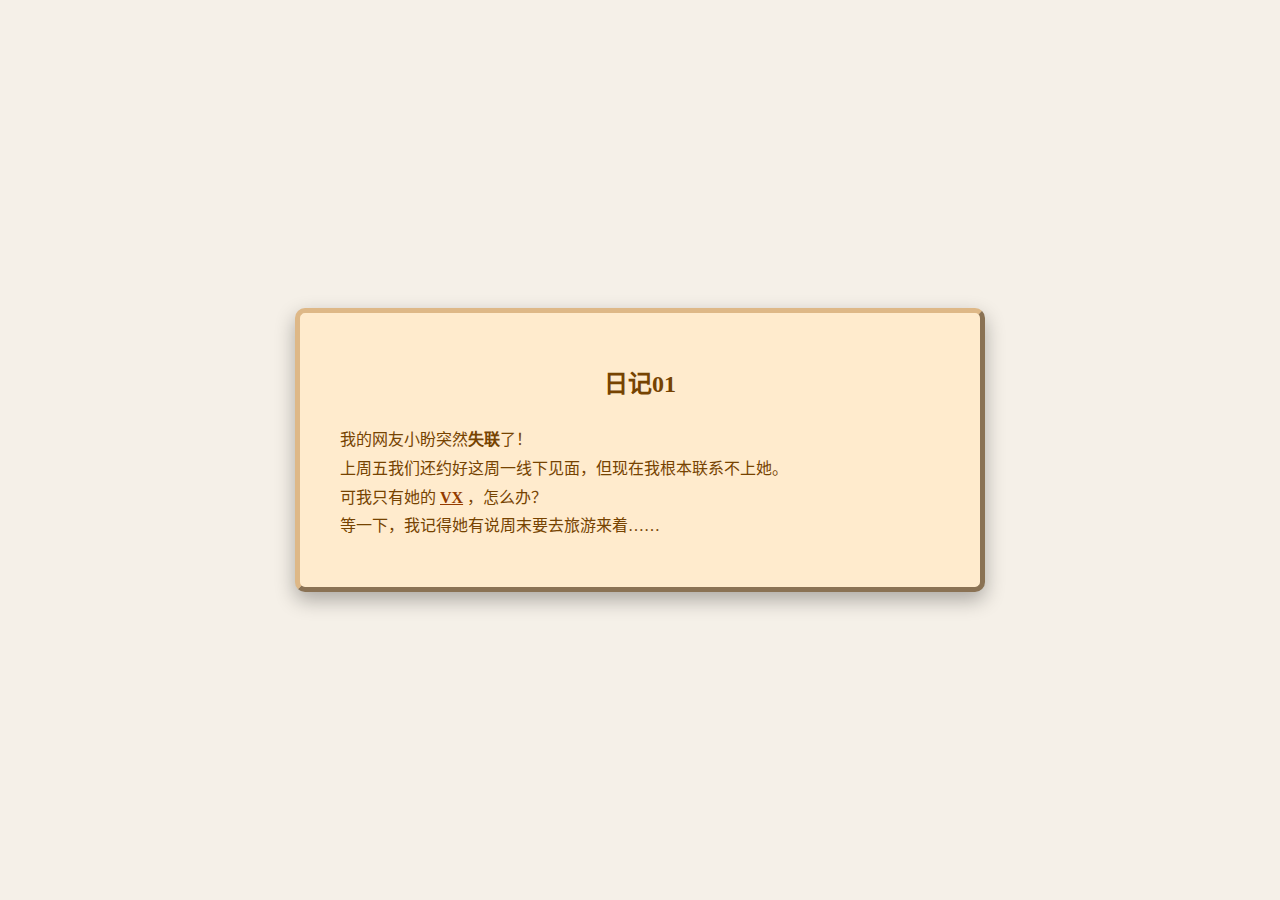
<file: dream_01.html>
<!DOCTYPE html>
<html lang="zh-CN">
<head>
  <meta charset="UTF-8">
  <meta name="viewport" content="width=device-width, initial-scale=1.0">
  <title>Dream</title>
  <style>
    body {
      margin: 0;
      height: 100vh;
      display: flex;
      justify-content: center;
      align-items: center;
      background-color: #f5f0e8;
      font-family: "SimSun", serif;
    }

    .letter {
      background-color: blanchedalmond;
      color: rgb(118, 67, 1);
      border: 5px outset #deb887;
      border-radius: 10px;
      box-shadow: 0 8px 20px rgba(0, 0, 0, 0.3);
      padding: 30px 40px;
      width: 60%;
      max-width: 600px;
      line-height: 1.8;
    }

    h2 {
      text-align: center;
      margin-bottom: 20px;
    }

    a.vx-link {
      color: rgb(148, 59, 0);
      text-decoration: underline;
      font-weight: bold;
      transition: color 0.3s;
    }

    a.vx-link:hover {
      color: rgb(216, 91, 0);
    }
  </style>
</head>
<body>
  <div class="letter">
    <!--引入，欸你在看我的代码吗？-->
    <h2>日记01</h2>
    <p>
      我的网友小盼突然<b>失联</b>了！<br>
      上周五我们还约好这周一线下见面，但现在我根本联系不上她。<br>
      可我只有她的
      <a href="VX_01.html" class="vx-link">VX</a>
      ，怎么办？<br>
      等一下，我记得她有说周末要去旅游来着……<br>
    </p>
  </div>
</body>
</html>
</file>
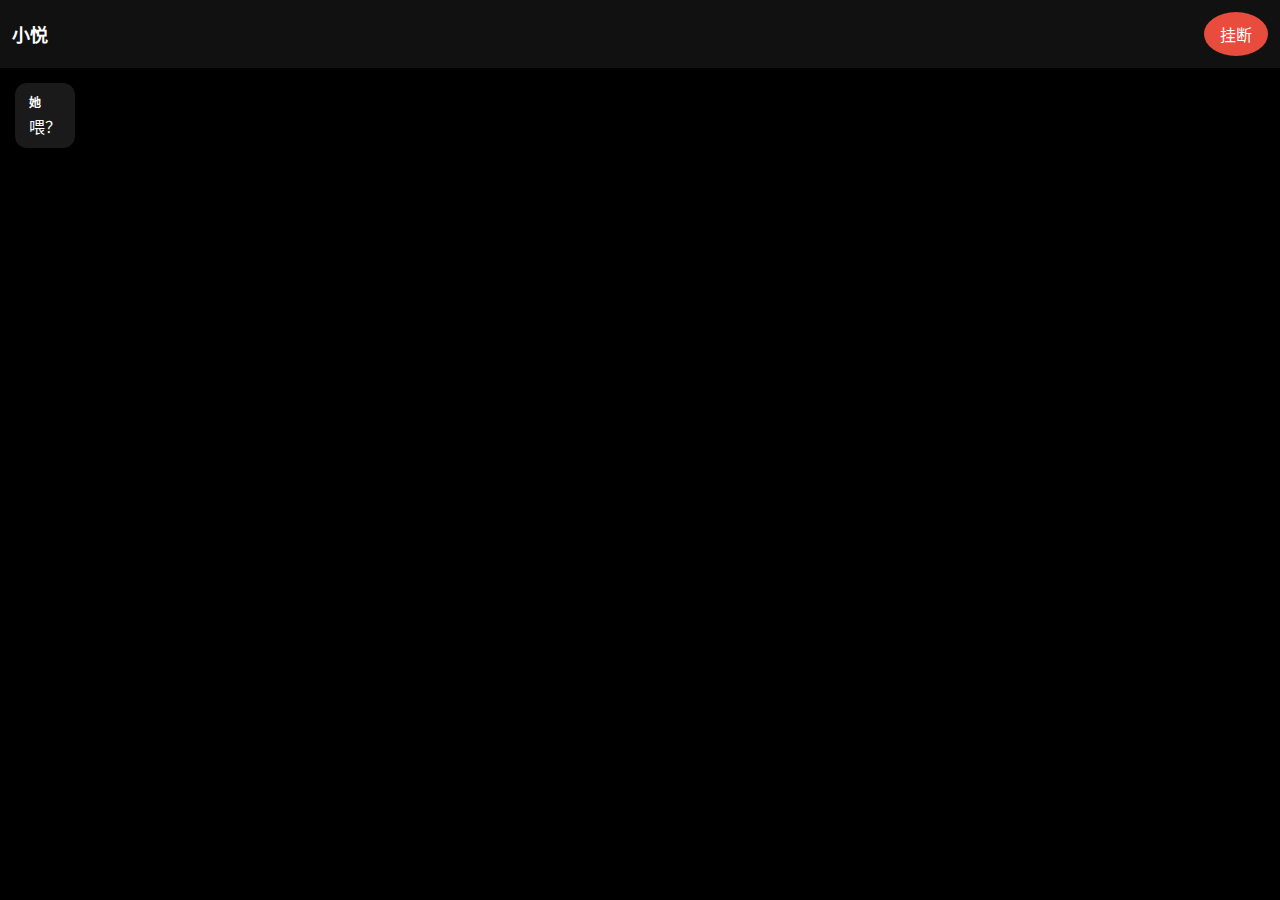
<file: END.html>
<!DOCTYPE html>
<html lang="zh-CN">
<head>
<meta charset="UTF-8">
<meta name="viewport" content="width=device-width, initial-scale=1.0">
<title>最后</title>
<style>
  body {
    margin: 0;
    font-family: "Microsoft YaHei", sans-serif;
    background: #000;
    color: #fff;
    display: flex;
    flex-direction: column;
    height: 100vh;
  }
  .call-header {
    display: flex;
    justify-content: space-between;
    align-items: center;
    padding: 12px;
    background: #111;
    font-size: 18px;
    font-weight: bold;
  }
  #hangupBtn {
    background: #e74c3c;
    border: none;
    color: #fff;
    padding: 10px 16px;
    border-radius: 50%;
    font-size: 16px;
    cursor: pointer;
  }
  #callBody {
    flex: 1;
    padding: 15px;
    overflow-y: auto;
    display: flex;
    flex-direction: column;
    gap: 12px;
    cursor: pointer;
  }
  .message {
    max-width: 70%;
    padding: 10px 14px;
    border-radius: 12px;
    background: rgba(255,255,255,0.1);
    position: relative;
  }
  .message.left {
    align-self: flex-start;
  }
  .message.right {
    align-self: flex-end;
  }
  .message .name {
    font-size: 12px;
    font-weight: bold;
    margin-bottom: 4px;
  }
  .options {
    display: flex;
    gap: 10px;
    margin-top: 8px;
  }
  .options button {
    flex: 1;
    padding: 8px;
    border-radius: 6px;
    border: none;
    background: #555;
    color: #fff;
    cursor: pointer;
  }
  .options button:hover {
    background: #777;
  }
</style>
</head>
<body>

<div class="call-header">
  <span id="callName">小悦</span>
  <button id="hangupBtn">挂断</button>
</div>

<div id="callBody"></div>

<script>
  const callBody = document.getElementById('callBody');
  const hangupBtn = document.getElementById('hangupBtn');

  // 获取 truth 标志
const truth = localStorage.getItem("truth");

  // 对话列表
  //{sender:"", text:""},
  const dialogue = [
    {sender:"她",text:"喂？"},
    {sender:"我",text:"（她好像在等我先开口）"},
  {sender:"choice", text:"她好像在等我先开口", options: truth == "1" ? [
      {id:"panYue", text:"盼悦", next:[{sender:"我", text:"小盼。"},
      {sender:"盼悦", text:"是，小希吗？"},
      {sender:"我", text:"嗯，你突然失联了，我很担心你，所以登了...这个号"},
      {sender:"盼悦", text:"（电话那边传来轻笑，还有隐约听不清的喧闹声）"}
      ]},
      {id:"panYu",text:"盼愉", next:[{sender:"我", text:".....盼愉。"},
      {sender:"盼愉", text:"...你居然连这都知道了？"},
      {sender:"我", text:"我的建议是不要什么都存到vx里"},
      {sender:"盼愉", text:"哈哈哈哈..."},
      {sender:"我", text:"（她笑个不停，我却听见那边隐约传来喧闹声）"},
      {sender:"我", text:"你打算干什么"},
      {sender:"盼愉", text:"你猜不到？我要破掉这个该死的双生制衡，顺便也让小悦回来"},
      {sender:"我", text:"你有没有想过，这种秘法不仅不靠谱，还有可能会让你们受到反噬！"},
      {sender:"盼愉", text:"我知道啊"},
      {sender:"盼愉", text:"但这样生不如死地活着，还不如拼这一把呢"},
      {sender:"我", text:"你至少想想小悦！她怎么办！"},
      {sender:"盼愉", text:"呵"},
      {sender:"盼愉", text:"你应该知道吧，她占据身体的时间比我要长。你以为我准备的一切，她不知道？"},
      {sender:"我", text:"怎么可能，她不会随便伤害..."},
      {sender:"盼愉", text:"她不会？她只是对你好而已，但说到底，她是我的妹妹。"},
      {sender:"盼愉", text:"我和她共同占据这副原本属于我的身体，本来我觉得没关系的。可是你知道吗，我眼睁睁看着自己的能力随着盼安的成长而衰退。"},
      {sender:"盼愉", text:"依靠顶替小悦才拥有的爱和关注又被盼安夺走了，甚至连曾经我拥有的爱也不再属于我！"},
      {sender:"盼愉", text:"如果，如果只是因为我能力确实不如其他人，我是可以接受的。"},
      {sender:"盼愉", text:"直到我发现小悦灵魂的存在，居然连她都比不上盼安。我那时才终于开始怀疑那座奇怪的庙。"},
      {sender:"盼愉", text:"你知道当查到那两本秘录的时候，我觉得这一切有多荒谬吗？原来一切都是徒劳，努力也好、顶替也好，只要双生的制衡存在，我就一定是被牺牲的一方，去成就另一个人的光辉！"},
      {sender:"盼愉", text:"可是凭什么啊，如果不是妈爸他们去庙里祈祷，如果不是盼安的出现，也许我就能按我所想的路走下去了。"},
      {sender:"盼愉", text:"没有比较，只有全心全意的关注。也许我还是不如小悦，但妈妈会因为失而复得而对我更愧疚。她会很爱我和小悦，不再只是逼迫和偏爱！"},
      {sender:"我", text:"这一切没这么简单的，阿姨她确实很强势，可是"},
      {sender:"盼愉", text:"是啊，在我发现她对盼悦喜欢的东西随意处置的时候，我也意识到了这一切没那么容易实现。我想要的那种人生，恐怕是不可能了"},
      {sender:"盼愉", text:"也许从我和小悦诞生开始，一切都不对，但事情发展到现在，我能做的只有为我和小悦夺回我们原本各自公平的人生"},
        {sender:"我", text:"盼愉！"},
        {sender:"盼愉", text:"......"},
        {sender:"盼愉", text:"十多年没听过有人叫我这个名字了。"},
        {sender:"我", text:"一定有更保险的方法的，你不要冲动"},
        {sender:"盼愉", text:"我，不，我们都等不下去了"}
      ]}
    ] : [
      {id:"panYue",text:"盼悦", next:[{sender:"我", text:"小盼。"},
      {sender:"盼悦", text:"是，小希吗？"},
      {sender:"我", text:"嗯，你突然失联了，我很担心你，所以登了...这个号"},
      {sender:"盼悦", text:"（电话那边传来轻笑，还有隐约听不清的喧闹声）"}
      ]}
    ]
  },
  ];

  let index = 0;
let currentDialogue = dialogue;
let optionVisible = false;

function showNext() {
  if(optionVisible) return;

  if(index >= currentDialogue.length){
    alert("对方已挂断电话");
    localStorage.setItem("fromCall", "1");
    location.href = "VX_01.html";
    return;
  }

  const msg = currentDialogue[index];

  if(msg.sender === "choice"){
    const optionDiv = document.createElement('div');
    optionDiv.className = 'options';
    optionVisible = true;

    msg.options.forEach(opt=>{
      const btn = document.createElement('button');
      btn.textContent = opt.text;
      btn.onclick = e=>{
        optionDiv.remove();
        optionVisible = false;
        // 保存选择标志
        localStorage.setItem("callChoiceId", opt.id);
        // 替换对话
        currentDialogue = opt.next.concat(currentDialogue.slice(index+1));
        index = 0;
        showNext();
      };
      optionDiv.appendChild(btn);
    });
    callBody.appendChild(optionDiv);
    callBody.scrollTop = callBody.scrollHeight;
    index++;
    return;
  }

  const bubble = document.createElement('div');
  bubble.className = 'message ' + (msg.sender==="我"?"right":"left");
  const nameDiv = document.createElement('div');
  nameDiv.className = 'name';
  nameDiv.textContent = msg.sender;
  bubble.appendChild(nameDiv);

  const textDiv = document.createElement('div');
  textDiv.textContent = msg.text;
  bubble.appendChild(textDiv);

  callBody.appendChild(bubble);
  callBody.scrollTop = callBody.scrollHeight;

  index++;
}

callBody.addEventListener('click', showNext);

hangupBtn.onclick = ()=>{
  alert("有些话还没说完。");
};

showNext();
</script>

</body>
</html>
</file>
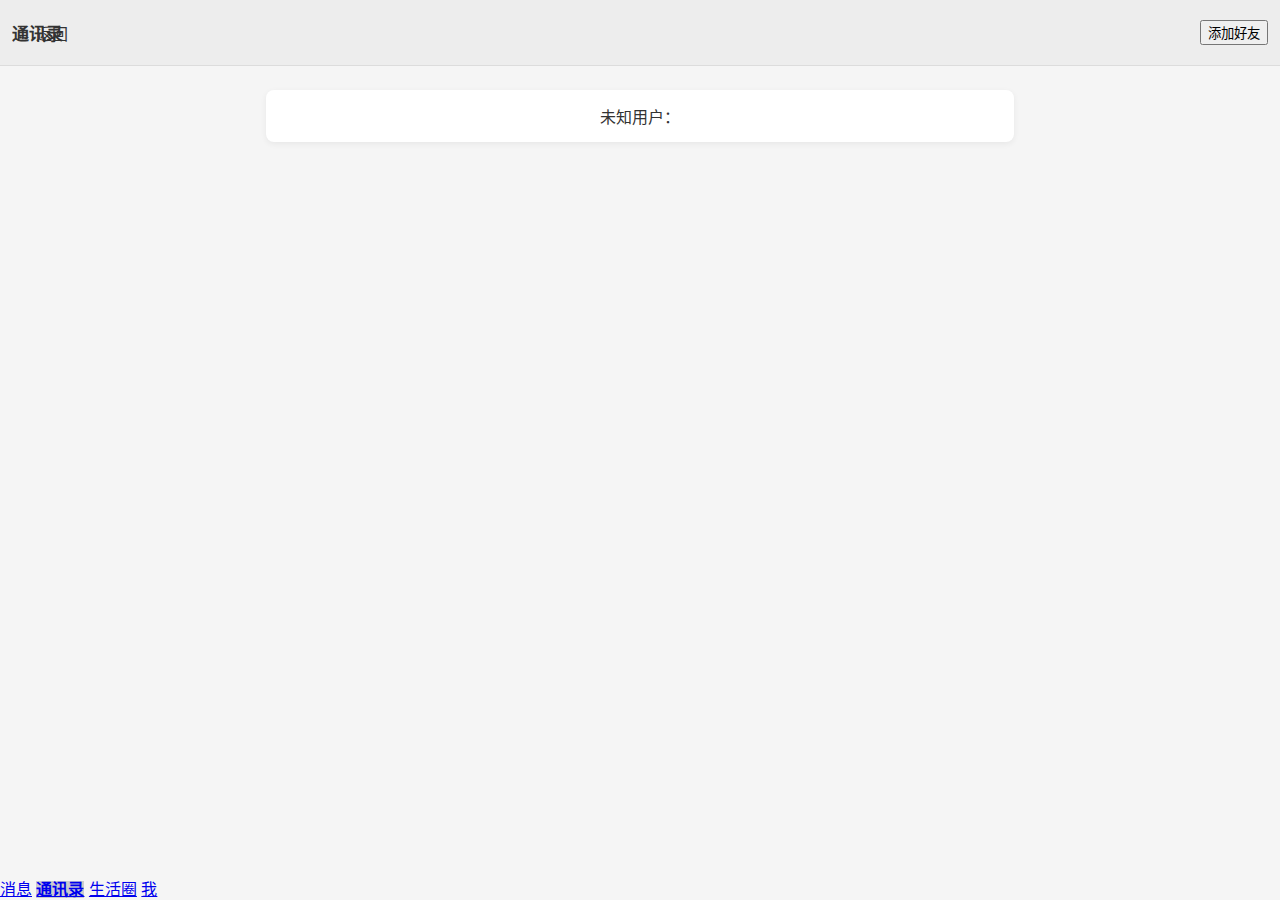
<file: FriendList.html>
<!DOCTYPE html>
<html lang="zh-CN">
<head>
    <link rel="stylesheet" href="nav.css">
<meta charset="utf-8"/>
<meta name="viewport" content="width=device-width,initial-scale=1"/>
<title>通讯录</title>
<style>
  body{margin:0;font-family:"Helvetica Neue","PingFang SC","Microsoft YaHei",sans-serif;background:#f5f5f5;display:flex;flex-direction:column;height:100vh;color:#333;}
  #backBtn{background:none;border:none;cursor:pointer;color:#333;}
  main{flex:1;padding:16px;overflow:auto;}
  .hint{background:#fff;padding:14px;border-radius:8px;box-shadow:0 2px 6px rgba(0,0,0,0.06);max-width:720px;margin:8px auto;text-align:center;}
  .friends-list{max-width:720px;margin:8px auto;display:flex;flex-direction:column;gap:10px;}
  .friend{display:flex;align-items:center;justify-content:space-between;background:#fff;padding:12px 14px;border-radius:10px;box-shadow:0 2px 6px rgba(0,0,0,0.06);cursor:pointer;transition:transform .12s, box-shadow .12s;text-decoration:none;color:inherit;}
  .friend:hover{ transform:translateY(-2px); box-shadow:0 6px 18px rgba(0,0,0,0.08); }
  .friend .meta{ display:flex; gap:12px; align-items:center; }
  .avatar{width:44px; height:44px; border-radius:8px; background:linear-gradient(180deg,#e9eef6,#f7f9fc); display:inline-flex; align-items:center; justify-content:center; font-weight:bold; color:#3b6; border:1px solid #eee;}
  .info small{ color:gray; }
  .status{ font-size:13px; color:gray; }
  .nav-btn.active{background:#cccccc;font-weight:600;}
  
  /* 添加好友弹窗样式 */
  #addFriendModal {
    display:none;
    position:fixed;
    top:0; left:0; width:100%; height:100%;
    background:rgba(0,0,0,0.5);
    justify-content:center;
    align-items:center;
  }
  #addFriendModal .modal-content {
    background:#fff;
    padding:20px;
    border-radius:10px;
    width:90%;
    max-width:400px;
  }
  #addFriendModal input {
    width:100%;
    padding:8px;
    margin:8px 0;
    border-radius:6px;
    border:1px solid #ccc;
  }
  #addFriendModal button {
    padding:8px 12px;
    border:none;
    border-radius:6px;
    background:#07c160;
    color:#fff;
    cursor:pointer;
  }
  #addFriendModal button:hover { background:#06b157; }
</style>
</head>
<body>
<header>
  <button id="backBtn" title="返回" onclick="location.href='VX_00.html'">← 返回</button>
  <h1>通讯录</h1>
  <button id="addFriendBtn" style="margin-left:auto;">添加好友</button>
</header>

<main id="main"></main>

<footer>
  <a class="nav-btn" id="nav-msg" href="VX_00.html">消息</a>
  <a class="nav-btn active" id="nav-contacts" href="#">通讯录</a>
  <a class="nav-btn" id="nav-moments" href="#">生活圈</a>
  <a class="nav-btn" id="nav-me" href="#">我</a>
</footer>

<!-- 添加好友弹窗 -->
<div id="addFriendModal">
  <div class="modal-content">
    <h3>添加好友</h3>
    <input type="text" id="newFriendName" placeholder="好友昵称">
    <div id="verifyQuestionText" style="margin:6px 0;color:#333;"></div>
    <input type="text" id="verifyAnswer" placeholder="回答验证问题">
    <button id="addFriendConfirm">确认添加</button>
    <button onclick="location.href='FriendList.html'">返回</button>
  </div>
</div>

<script>
(function(){
  const main = document.getElementById('main');
  const currentUser = localStorage.getItem("currentUser") || "";

  let mapping = {
    "xixi2333": {
      displayName:"嘻嘻",
      friends:[
        {name:"小盼宝宝", online:false},
        {name:"官谷店", online:true},
        {name:"小云", online:true}
      ]
    },
    "PAN1108": {
      displayName:"平底锅",
      friends:[
        {name:"小希", online:false},
        {name:"妈妈", online:true},
        {name:"弟弟", online:true}
      ]
    }
  };

  // 聊天记录对象
  
  
  function renderFriendList(){
    const info = mapping[currentUser];
    if(!info){
      main.innerHTML = '<div class="hint">未知用户：'+currentUser+'</div>';
      document.getElementById('nav-me').onclick = e=>{e.preventDefault();location.href='Me.html'};
      return;
    }
    
    main.innerHTML = '';
    const head = document.createElement('div');
    head.style.margin = '10px auto 18px';
    head.style.maxWidth = '720px';
    head.innerHTML = `<div style="font-size:15px;color:gray;">当前用户：<strong>${info.displayName}</strong> （${currentUser}）</div>`;
    main.appendChild(head);

    const list = document.createElement('div');
    list.className = 'friends-list';

    info.friends.forEach(f => {
      const a = document.createElement('a');
      a.className = 'friend';
      a.href = `Message.html?friend=${encodeURIComponent(f.name)}&user=${encodeURIComponent(currentUser)}`;
      const statusText = f.online ? "在线" : "离线";
      const statusColor = f.online ? "green" : "gray";
      a.innerHTML = `
        <div class="meta">
          <div class="avatar">${f.name.slice(0,2)}</div>
          <div class="info">
            <div style="font-size:15px;"><strong>${f.name}</strong></div>
            <div><small>点击进入聊天</small></div>
          </div>
        </div>
        <div class="status" style="color:${statusColor}">${statusText}</div>
      `;
      list.appendChild(a);
    });

    main.appendChild(list);
  }

  renderFriendList();

  // 底部导航
  document.querySelectorAll('.nav-btn').forEach(btn=>btn.classList.remove('active'));
  document.getElementById('nav-contacts').classList.add('active');
  document.getElementById('nav-moments').onclick = e=>{e.preventDefault();location.href='Moments.html'};
  document.getElementById('nav-me').onclick = e=>{e.preventDefault();location.href='Me.html'};

  // ========== 添加好友 ==========
  const addFriendBtn = document.getElementById("addFriendBtn");
  const addFriendModal = document.getElementById("addFriendModal");
  const addFriendConfirm = document.getElementById("addFriendConfirm");
  const newFriendNameInput = document.getElementById("newFriendName");
  const verifyQuestionText = document.getElementById("verifyQuestionText");
  const verifyAnswer = document.getElementById("verifyAnswer");

  
  const friendVerifyQuestions = {
    "小盼宝宝": "我最喜欢的颜色是？",
    "官谷店": "我们的第一次聊天是关于什么？",
    "小云": "我最常说的一句话是？",
    "小希": "我最喜欢的动物是？",
    "妈妈": "我最喜欢的菜是什么？",
    "你相信光吗": "全世界我最最喜欢的人是？"
  };
  const correctAnswers = {
    "小盼宝宝": "蓝色",
    "官谷店": "催发货",
    "小云": "AI太好用了",
    "小希": "猫",
    "妈妈": "红烧肉",
    "你相信光吗": "姐姐"
  };

  addFriendBtn.onclick = () => {
    newFriendNameInput.value = "";
    verifyAnswer.value = "";
    verifyQuestionText.textContent = "";
    addFriendModal.style.display = "flex";
  };

  newFriendNameInput.addEventListener("input", () => {
    const name = newFriendNameInput.value.trim();
    verifyQuestionText.textContent = friendVerifyQuestions[name] ? "回答验证问题：" + friendVerifyQuestions[name] : "";
  });

  addFriendConfirm.onclick = () => {
    const name = newFriendNameInput.value.trim();
    const ans = verifyAnswer.value.trim();
    if(!name){ alert("请输入好友名！"); return; }
    if(!friendVerifyQuestions[name]){ alert("无法添加该用户！"); return; }
    if(ans !== correctAnswers[name]){ alert("验证失败！"); return; }

    // 动态添加好友
    if(!mapping[currentUser].friends.some(f=>f.name===name)){
      mapping[currentUser].friends.push({name:name, online:true});
    }
    addFriendModal.style.display="none";
    alert("好友添加成功！");
    renderFriendList();
  };

})();
</script>
</body>
</html>
</file>
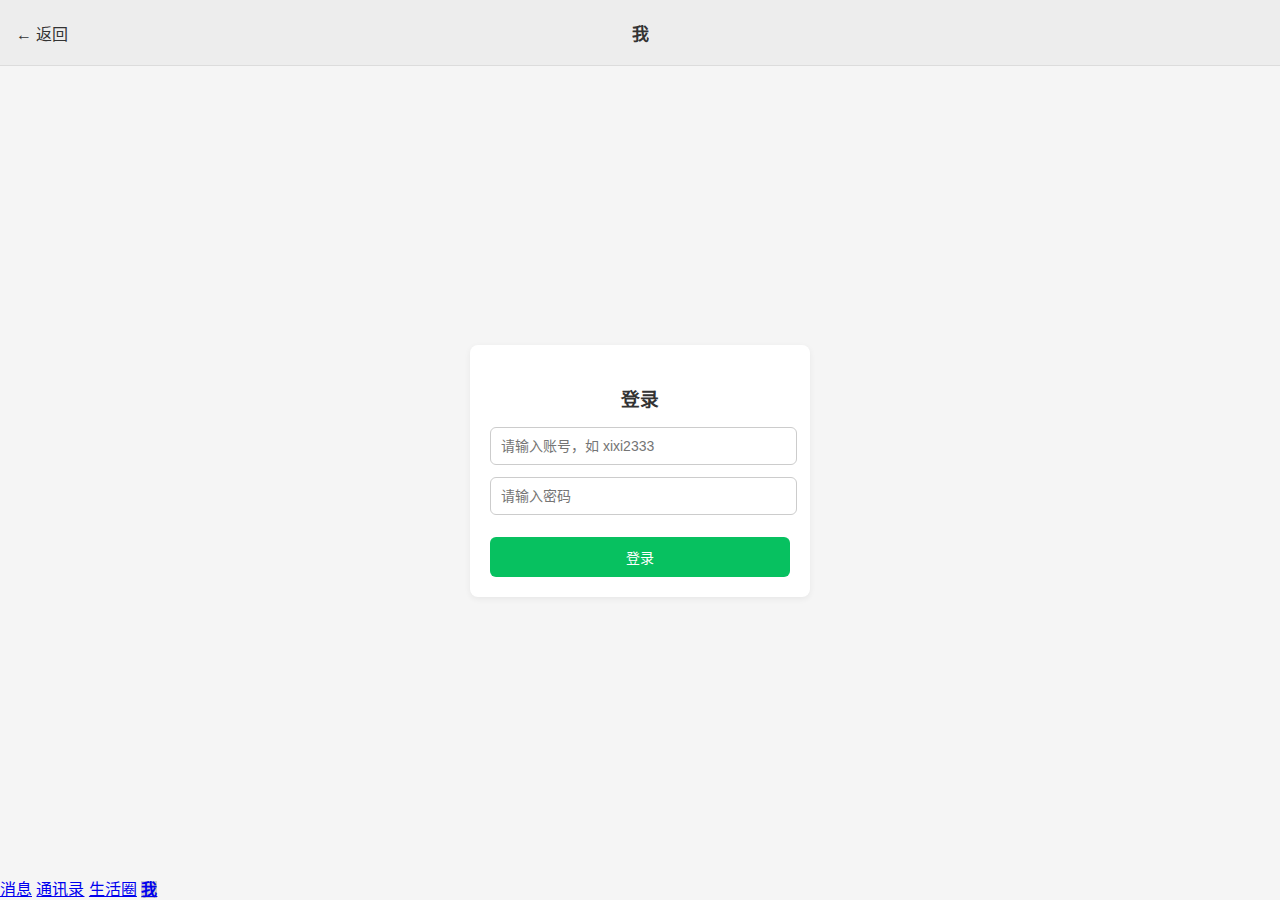
<file: Me.html>
<!DOCTYPE html>
<html lang="zh-CN">
<head>
    <link rel="stylesheet" href="nav.css">
<meta charset="UTF-8">
<meta name="viewport" content="width=device-width, initial-scale=1"/>
<title>我</title>
<style>
body {
    margin:0;
    font-family:"Helvetica Neue","PingFang SC","Microsoft YaHei",sans-serif;
    background:#f5f5f5;
    display:flex;
    flex-direction:column;
    height:100vh;
    color:#333;
}

#backBtn {
    background:none;
    border:none;
    cursor:pointer;
    color:#333;
}

main {
    flex:1;
    display:flex;
    justify-content:center;
    align-items:center;
    padding:16px;
    overflow:auto;
}

.hint {
    background:#fff;
    padding:20px;
    border-radius:8px;
    box-shadow:0 2px 6px rgba(0,0,0,0.06);
    max-width:300px;
    width:90%;
    text-align:center;
}

.hint input {
    padding:10px;
    font-size:14px;
    border-radius:6px;
    border:1px solid #ccc;
    width:95%;
}

.hint button {
    padding:10px 14px;
    border:none;
    border-radius:6px;
    background:#07c160;
    color:#fff;
    font-size:14px;
    cursor:pointer;
    margin-top:10px;
}

.hint button:hover {
    background:#06b157;
}

.nav-btn.active {
    background:#cccccc;
    font-weight:600;
}
</style>
</head>
<body>

<header>
  <button id="backBtn" onclick="location.href='VX_00.html'">← 返回</button>
  <h1>我</h1>
</header>

<main id="main"></main>

<footer>
    <a class="nav-btn" id="nav-msg" href="VX_00.html">消息</a>
    <a class="nav-btn" id="nav-contacts" href="#">通讯录</a>
    <a class="nav-btn" id="nav-moments" href="#">生活圈</a>
    <a class="nav-btn active" id="nav-me" href="#">我</a>
</footer>

<script>
(function(){
  const main = document.getElementById('main');
  let currentUser = localStorage.getItem("currentUser") || "";

  function renderMePage(){
    main.innerHTML = '';
    const container = document.createElement('div');
    container.className = 'hint';

    if(currentUser){
      // 登录状态：显示退出按钮
      container.innerHTML = `
        <p id="usernameDisplay">当前用户：${currentUser}</p>
        <button id="logoutBtn">退出登录</button>
      `;
      main.appendChild(container);
      document.getElementById("logoutBtn").onclick = ()=>{
        localStorage.removeItem("currentUser");
        currentUser = "";
        alert("已退出登录");
        renderMePage();
      };
    } else {
      // 未登录状态：显示登录表单
      container.innerHTML = `
        <h3 style="margin-bottom:16px;">登录</h3>
        <div style="display:flex; flex-direction:column; gap:12px;">
          <input type="text" id="usernameInput" placeholder="请输入账号，如 xixi2333">
          <input type="password" id="passwordInput" placeholder="请输入密码">
          <button id="loginBtn">登录</button>
        </div>
      `;
      main.appendChild(container);
      document.getElementById("loginBtn").onclick = ()=>{
        const name = document.getElementById("usernameInput").value.trim();
        const pwd = document.getElementById("passwordInput").value.trim();
        if((name == "PAN1108" && pwd === "xiaoxi") || (name == "xixi2333" && pwd === "kaixin")){
          currentUser = name;
          localStorage.setItem("currentUser", currentUser);
          alert("登录成功：" + currentUser);
          renderMePage();
        } else {
          alert("请输入完整的账号与密码！");
        }
      };
    }
  }

  renderMePage();

  // 底部导航跳转
  
  document.getElementById('nav-contacts').onclick = e=>{e.preventDefault();location.href='FriendList.html'};
  document.getElementById('nav-moments').onclick = e=>{e.preventDefault();location.href='Moments.html'};
})();
</script>

</body>
</html>
</file>
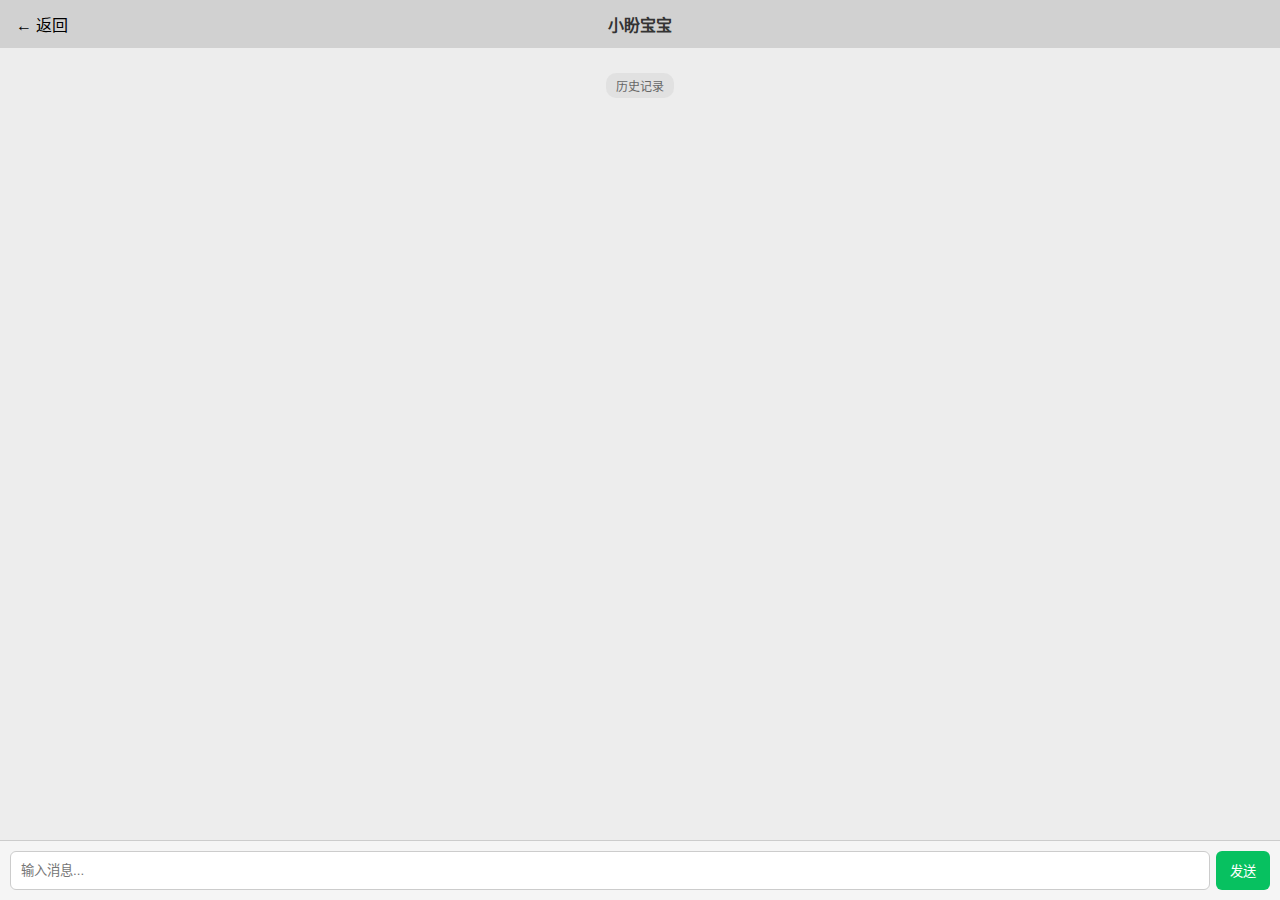
<file: Message.html>
<!DOCTYPE html>
<html lang="zh-CN">
<head>
<meta charset="UTF-8">
<meta name="viewport" content="width=device-width, initial-scale=1.0">
<title>聊天</title>
<style>
body{font-family:"Microsoft YaHei",sans-serif;background:#ededed;display:flex;flex-direction:column;height:100vh;margin:0;}
.chat-header{background:#d1d1d1;padding:12px;text-align:center;font-weight:bold;color:#333;position:relative;}
#backBtn{position:absolute;left:10px;top:50%;transform:translateY(-50%);background:none;border:none;font-size:16px;cursor:pointer;}
.chat-body{flex:1;padding:15px;overflow-y:auto;display:flex;flex-direction:column;scroll-behavior:smooth;}
.chat-time{text-align:center;color:#666;font-size:12px;background:rgba(200,200,200,0.3);padding:4px 10px;border-radius:10px;display:inline-block;margin:10px auto;}
.message{display:flex;margin-bottom:10px;}
.message.other{align-items:flex-start;}
.message.other .bubble{background:#fff;margin:10px;border-radius:8px 8px 8px 0;padding:10px 14px;max-width:70%;}
.message.self{flex-direction:row-reverse;align-items:flex-start;}
.message.self .bubble{background:#95ec69;margin:10px;border-radius:8px 8px 0 8px;padding:10px 14px;max-width:70%;}
.chat-input-container{display:flex;padding:10px;background:#f5f5f5;border-top:1px solid #ccc;}
#chatInput{flex:1;padding:10px;border-radius:6px;border:1px solid #ccc;margin-right:6px;}
#sendBtn{padding:10px 14px;border:none;border-radius:6px;background:#07c160;color:#fff;cursor:pointer;}
#sendBtn:hover{background:#06b157;}
</style>
</head>
<body>

<div class="chat-header">
  <button id="backBtn">← 返回</button>
  <span id="chatHeader">好友</span>
</div>

<div class="chat-body" id="chatBody">
  <div class="chat-time">历史记录</div>
</div>

<div class="chat-input-container">
  <input type="text" id="chatInput" placeholder="输入消息...">
  <button id="sendBtn">发送</button>
</div>

<script>
  function getQueryParam(name){ return new URLSearchParams(window.location.search).get(name); }
  
  let currentUser = decodeURIComponent(getQueryParam("user") || localStorage.getItem("currentUser") || "嘻嘻");
  let currentChat = decodeURIComponent(getQueryParam("friend") || "小盼宝宝");
  document.getElementById("chatHeader").textContent=currentChat;
  
  // 每个用户的聊天记录
  const chatRecords = {
    "xixi2333": {
      "小盼宝宝": [
        "xixi2333: 宝宝，你新拍的照片好好看！",
        "PAN1108: 谢谢呀，用新服装拍的。",
        "xixi2333: 求模板，我也要拍！"
      ],
      "官谷店": [
        "官谷店: 宝贝您好呀，有什么可以帮您~",
        "xixi2333: 【催发货】",
        "官谷店: 宝贝您好呀，有什么可以帮您~",
        "xixi2333: 【催发货!】"
      ],
      "小云": [
        "xixi2333: 小云，别担心啦~",
        "小云: 呜呜呜，下辈子我一定好好学前端",
        "小云: 可是AI太好用了qwq"
      ]
    },
    "PAN1108": {
      "小希": [
        "xixi2333: 宝宝宝宝，这次新谷一起凑满赠嘛？",
        "PAN1108: 好呀，我把要买的发给你。 "
      ],
      "妈妈": [
        "幸福平安: 你弟弟也要开学了，你的生活费减半哈",
        "PAN1108: 知道了。"
      ],
      "弟弟": [
        "你相信光吗: 姐，生日快乐！",
        "PAN1108: 谢谢。"
      ],
      "官谷店":[
        "官谷店:订单已发货，具体物流信息请私戳小窗~"
      ]
    }
  };
  
  const chatBody=document.getElementById("chatBody");
  const chatInput=document.getElementById("chatInput");
  const sendBtn=document.getElementById("sendBtn");
  
  // 渲染消息（支持 HTML）
  function addMessage(text,self=false){
    const msgDiv=document.createElement("div");
    msgDiv.className=self?"message self":"message other";
    const bubble=document.createElement("div");
    bubble.className="bubble";
    bubble.innerHTML=text; //使用 innerHTML 以支持富文本
    msgDiv.appendChild(bubble);
    chatBody.appendChild(msgDiv);
    chatBody.scrollTop=chatBody.scrollHeight;
  }

  function addTimeMessage(timeText){
  const timeDiv = document.createElement("div");
  timeDiv.className = "chat-time";
  timeDiv.textContent = timeText;
  chatBody.appendChild(timeDiv);
  chatBody.scrollTop = chatBody.scrollHeight;
}

  // 自动回复（支持多轮对话 + innerHTML）
  const keywordResponses = {
    "小盼宝宝": { 
      "xixi2333":{
      "拨打电话10131108":[
        {sender:"小盼宝宝", text:"（解锁结局1 <a href='#' style='color:red;'>梦醒</a>）"},
        {sender:"xixi2333", text:"什么意思呀？"},
        {sender:"小盼宝宝", text:"<b>嘻嘻，你醒啦。</b>"}
      ]
    }
    },
    "官谷店":{
      "xixi2333":{
      "物流信息":[
        {sender:"官谷店", text:"亲您好，已为您查询到订单 YX1475829634：从管故市发往北岸市，收件人为小盼宝宝。"},
        {sender:"xixi2333", text:"谢谢客服小姐姐～"}
      ]
    },
      "PAN1108":{
        "物流信息":[
        {sender:"官谷店",text:"已为您查询到二期周边购买订单：从从管故市发往北岸市，收件人为盼悦。"}   
      ]
      }
    },
    "你相信光吗":{
      "xixi2333":{
      "姐姐":[
        {sender:"你相信光吗", text:"你是我姐的朋友？"},
        {sender:"xixi2333", text:"嗯嗯，我叫小希，是她的网友"},
        {sender:"你相信光吗", text:"啊我知道你。我姐最近状态很不好，也不知道她在忙什么"},
        {sender:"你相信光吗",text:"和她聊天总是有一搭没一搭的。"}
      ],
      "庙":[
        {sender:"xixi2333",text:"你姐去往盼月海那边了。"},
        {sender:"你相信光吗",text:"那不是我家周围吗，她怎么不来找我？"},
        {sender:"xixi2333",text:"你们周围？那附近是不是有个什么庙？"},
        {sender:"你相信光吗",text:"是哦，我们这边有个世隐庙"},
        {sender:"你相信光吗",text:"可有名了，每天都有好多好多人去那儿"}
      ],
      "补习班":[
      {sender:"xixi2333",text:"看帖子说你又有补习班要去？"},
      {sender:"你相信光吗",text:"是啊，爸妈逼我去的，还是姐姐自由啊，成年了就可以想做什么就做什么"},
      {sender:"xixi2333",text:"呃其实也并不是...算了"}
      ],
      "盼月海":[
      {sender:"xixi2333",text:"你听说过盼月海吗？"},
      {sender:"你相信光吗",text:"当然，就在我们盼郦市啊。我姐还说我生日那天要带我逃课去那里呢，我都不敢和我妈妈说。"},
      {sender:"你相信光吗",text:"只是她现在还没联系我，也不知道还做不做数。"},
      {sender:"xixi2333",text:"......"},
      ],
      "礼物":[
      {sender:"xixi2333",text:"那既然你上补习班没有时间，最后你送给小盼什么生日礼物？"},
      {sender:"你相信光吗",text:"嘿嘿，我把从小带在身边的奥X曼给她啦。"},
      {sender:"xixi2333",text:"呃，她会喜欢？"},
      {sender:"你相信光吗",text:"当然！小时候她想要爸妈都没给她买呢！我给的这个还是我第一次考满分时，爸爸给我选的礼物"}
      ]
      }
    },
    // {sender:"",text:""},
    "幸福平安":{
      "xixi2333":{
      "女儿":[
        {sender:"xixi2333",text:"阿姨好，我是你女儿的朋友"},
        {sender:"幸福平安",text:"什么女儿，我告诉你我没有钱，要撕票就撕。"},
        {sender:"xixi2333",text:"...不是的阿姨，我叫小希，我..."},
        {sender:"幸福平安",text:`小希？哦，想起来了，她<b>游戏</b>上的朋友是吧，你找我有事,还是小盼？`}
      ],
      "游戏":[
      {sender:"xixi2333",text:"阿姨，我和小盼在游戏上认识后约着线下见面的，可是"},
      {sender:"幸福平安",text:"线下见面？她一天玩那个游戏认识些什么不三不四的人，还敢约出去见面？"},
      {sender:"幸福平安",text:"还一天拿钱买什么谷子，不就是堆铁皮玩意儿，为了网上那些假东西浪费钱！她以前可不是这样的，都是你们这群人把她带坏了！"},
      {sender:"xixi2333",text:"...🙂"}
      ],
      "谷子":[
      {sender:"xixi2333",text:"那她留在家里的谷子呢？"},
      {sender:"幸福平安",text:"准备扔了，不过你要是想要那堆东西，我可以便宜卖给你。"},
      {sender:"xixi2333",text:"...走渠道吧。"},
      {type:"time",text:"我收到一份从往南市盼郦区寄来的快递，里面是一个保护得当的盒子。上面写着：“盼悦”二字。"}
      ],
      "世隐庙":[
      {sender:"xixi2333",text:"阿姨，关于世隐庙您有什么了解吗？"},
      {sender:"幸福平安",text:"那座庙？我们这儿最有名的景点之一吧。"},
      {sender:"幸福平安",text:"怎么，你要来求子？你不是和小盼差不多年纪吗？"},
      {sender:"xixi2333",text:"不是不是...是小盼之前提起过那个地方。"},
      {sender:"幸福平安",text:"哦，那地方挺灵的，就是有点太灵了，我都是在拜过那里后怀上孩子的"},
      {sender:"幸福平安",text:`也不知道是好事还是坏事...好像就是这几天，要到俩孩子<b>生日</b>了？`}
      ],
      "生日":[
      {sender:"xixi2333",text:"小盼生日已经过了，这周六。"},
      {sender:"幸福平安",text:"啊对，我都忘了。她还准我寄点家里的东西过去。这个没良心的，自从从家里搬出去后，就不怎么和我们联系了，连快递也很少收。"},
      {sender:"幸福平安",text:"说起来我家安安也要过生日了，姐弟俩不是还约着要去海边玩嘛。"},
      {sender:"xixi2333",text:"欸？阿姨你怎么知道，她弟弟不是说..."},
      {sender:"幸福平安",text:"嘁，你以为你们这些小孩在我面前能有啥秘密？"},
      {sender:"幸福平安",text:"安安和他姐习惯一样，都喜欢用重要的人名作密码。我一试一个准，不过居然不是我的名字。"},
      {sender:"xixi2333",text:"😅"},
      {type:"time",text:"不过小盼妈妈这话的意思，难道小盼的密码也是人名？我知道她账号是PAN+她的生日，说不定可以试着登录她的账号。"}
      ]
      }
    },
    "妈妈": { 
      "PAN1108":{
        "负担":[
        {type:"time",text:"历史记录"},
        {sender:"妈妈",text:"这个月的钱呢?"},
        {sender:"PAN1108",text:"(已转账)"},
        {sender:"妈妈",text:"这还差不多，你爸在安安一岁的时候就出事了。这么多年我养你们两个不容易，你能挣钱就多分担点。"},
        {sender:"PAN1108",text:"我知道。"},
        {sender:"妈妈",text:`哼，你知道？你<b>弟弟</b>补习班也要开课了，别忘了每月给家里<b>打钱</b>，晓得？`},
        {sender:"PAN1108",text:"嗯。"}
      ],
      "弟弟":[
      {type:"time",text:"8月15日"},
      {sender:"妈妈",text:"（发来一张图片：一篇作文）"},
      {sender:"妈妈",text:"你弟弟作文得奖了，你看看。"},
      {sender:"PAN1108",text:"不用了，祝贺他"},
      {sender:"PAN1108",text:"想来你一定很开心，安安可一定要撑住他的成绩"},
      {sender:"PAN1108",text:`免得让您<b>失望</b>`},
      {sender:"妈妈",text:"你这孩子怎么说话的"},
      ],
      "失望":[
      {type:"time",text:"8月18日"},
      {sender:"妈妈",text:"你看你一天天的，心思全花在那个破游戏上！"},
      {sender:"PAN1108",text:"我又怎么惹你了"},
      {sender:"妈妈",text:`你看你这是该对妈妈说的话吗！要是你<b>姐姐</b>在天之灵知道你这个样子，她会怎么想？！`},
      {sender:"PAN1108",text:"她当然会觉得我过得开心就行"},
      {sender:"妈妈",text:"开心？你是开心了，这个家呢？你姐姐那么懂事优秀，就为了救你才出的事，你对得起她吗？"},
      {sender:"PAN1108",text:"我姐活着的时候你怎么不说她好，你不就是想用她来道德绑架我吗"},
      {sender:"PAN1108",text:"还假惺惺地装得多想她似的，恶心"},
      ],
      "打钱":[
      {type:"time",text:"8月1日"},
      {sender:"PAN1108",text:"（已转账）"},
      {sender:"妈妈",text:"收到了，你还是少在那些虚拟东西上浪费钱。"},
      {sender:"PAN1108",text:"嗯，我知道的。"},
      {sender:"妈妈",text:`我也不是要逼你，但你现在表现越来越差了。你以前多<b>优秀</b>啊，妈妈真的是为了你好。`},
      ],
      "严格":[
      {type:"time",text:"9月18日"},
      {sender:"PAN1108",text:`您又给小安报<b>补习班</b>了？他又来找我了。`},
      {sender:"妈妈",text:"你少管闲事，我告诉你你可别带坏你弟弟。他聪明，好好培养以后大有作为！"},
      {sender:"PAN1108",text:"......随便您，告诉他没什么事别找我。"},
      {sender:"妈妈",text:"嘿你这个当姐姐的还嫌弃你弟弟是吧，人家小安比你懂事多了"},
      ]
      }
    },
      "弟弟":{
        "PAN1108":{
        "补习班":[
        {sender:"弟弟",text:"姐，救命——————"},
        {sender:"PAN1108",text:"怎么了？"},
        {sender:"弟弟",text:"妈她又给我报名了补习班，我的周末啊"},
        {sender:"PAN1108",text:"妈妈也是珍惜你的天赋，不过她是有点逼得太紧了。"},
        {sender:"弟弟",text:"才不是，明明姐姐以前得了那么多奖，比我可聪明多了"},
        {sender:"弟弟",text:`还是姐你有<b>勇气</b>，一个人离家自己生活。哎，我感觉我再在这里呆下去我就要<b>抑郁</b>了`},
        {sender:"PAN1108",text:"不许胡说，压力太大就出去走走。"}  
        ],
        "勇气":[
        {type:"time",text:"9月2日"},
        {sender:"弟弟",text:"姐，你真走啦？"},
        {sender:"PAN1108",text:`嗯？是吧，反正已经在<b>动车</b>上了`},
        {sender:"弟弟",text:"太勇了吧，妈妈她可生气了！"},
        {sender:"PAN1108",text:"嗯，是挺勇的。她报警了？"},
        {sender:"弟弟",text:`那倒没有，但她看见你留在房间里的<b>字条</b>后，一整天都关在房间里，现在还没出来。`}
        ],
        "哭":[
        {type:"time",text:"8月11日"},
        {sender:"弟弟",text:"姐，你还好吗？"},
        {sender:"PAN1108",text:"我没事，你怎么还没睡？"},
        {sender:"弟弟",text:"学校作业太多了，我没写完，这会儿在被窝里偷偷写呢"},
        {sender:"PAN1108",text:"对眼睛不好，而且你本来才哭过。先睡觉，明天和老师解释一下。"},
        {sender:"弟弟",text:`我没哭！只是听到你们吵架有些吓到了...而且要是妈妈知道我没写完<b>作文</b>，肯定又要把我关在家里不准出去玩......`},
          {sender:"弟弟",text:"她最近心情可差了，所以才会突然闯到你房间。姐你不要气坏身子啊"},
          {sender:"PAN1108",text:"不会的，我已经没生气了。"},
          {sender:"PAN1108",text:"不过她最近心情很差吗？"},
          {sender:"弟弟",text:`嗯，而且我还听到她总念叨什么<b>福佑</b>啊庙啊的，老吓人了`}
        ]
      }
    }
    };
  
  // 渲染历史记录（去掉发送者名字）
if (chatRecords[currentUser] && chatRecords[currentUser][currentChat]) {
  chatRecords[currentUser][currentChat].forEach(msg => {
    // 检查是否带“:”，如果有，就切掉名字部分
    const parts = msg.split(":");
    const text = parts.length > 1 ? parts.slice(1).join(":").trim() : msg;

    // 判断是不是自己发的（保留气泡方向）
    const self = msg.startsWith(currentUser + ":");

    addMessage(text, self);
  });
}

  
  // 返回按钮
  document.getElementById("backBtn").onclick=()=>{ location.href="FriendList.html"; }
  
  // 发送消息逻辑
  sendBtn.onclick=()=>{
    const text=chatInput.value.trim();
    if(!text) return;
    const msg=currentUser+": "+text;
    // addMessage(msg,true);
  
    if(!chatRecords[currentUser]) chatRecords[currentUser]={};
    if(!chatRecords[currentUser][currentChat]) chatRecords[currentUser][currentChat]=[];
    chatRecords[currentUser][currentChat].push(msg);
  
    chatInput.value="";
  
    // 检查关键词触发
    const responses=keywordResponses[currentChat];
    if(responses && responses[currentUser]){
      const userResponse = responses[currentUser];
      for(let key in userResponse){
        if(text.includes(key)){
          const dialogue = userResponse[key];
let i = 0;
const interval = setInterval(() => {
  const d = dialogue[i];

  if (d.type === "time") {
    // 插入时间提示样式
    const timeDiv = document.createElement("div");
    timeDiv.className = "chat-time";
    timeDiv.textContent = d.text;
    chatBody.appendChild(timeDiv);
    chatBody.scrollTop = chatBody.scrollHeight;
  } else {
    // 普通消息
    const fullMsg = d.text;
    const self = (d.sender === currentUser);
    addMessage(fullMsg, self);
    chatRecords[currentUser][currentChat].push(fullMsg);
  }

  i++;
  if (i >= dialogue.length) clearInterval(interval);
}, 900);

          return;
        }
      }
    }
  
    // 默认自动回复
    setTimeout(()=>{
      const autoMsg=" ？";
      addMessage(autoMsg);
      chatRecords[currentUser][currentChat].push(autoMsg);
    },800);
  };
  
  // 回车发送
  chatInput.addEventListener("keypress",e=>{if(e.key==="Enter") sendBtn.click();});
  </script>
  

</body>
</html>
</file>
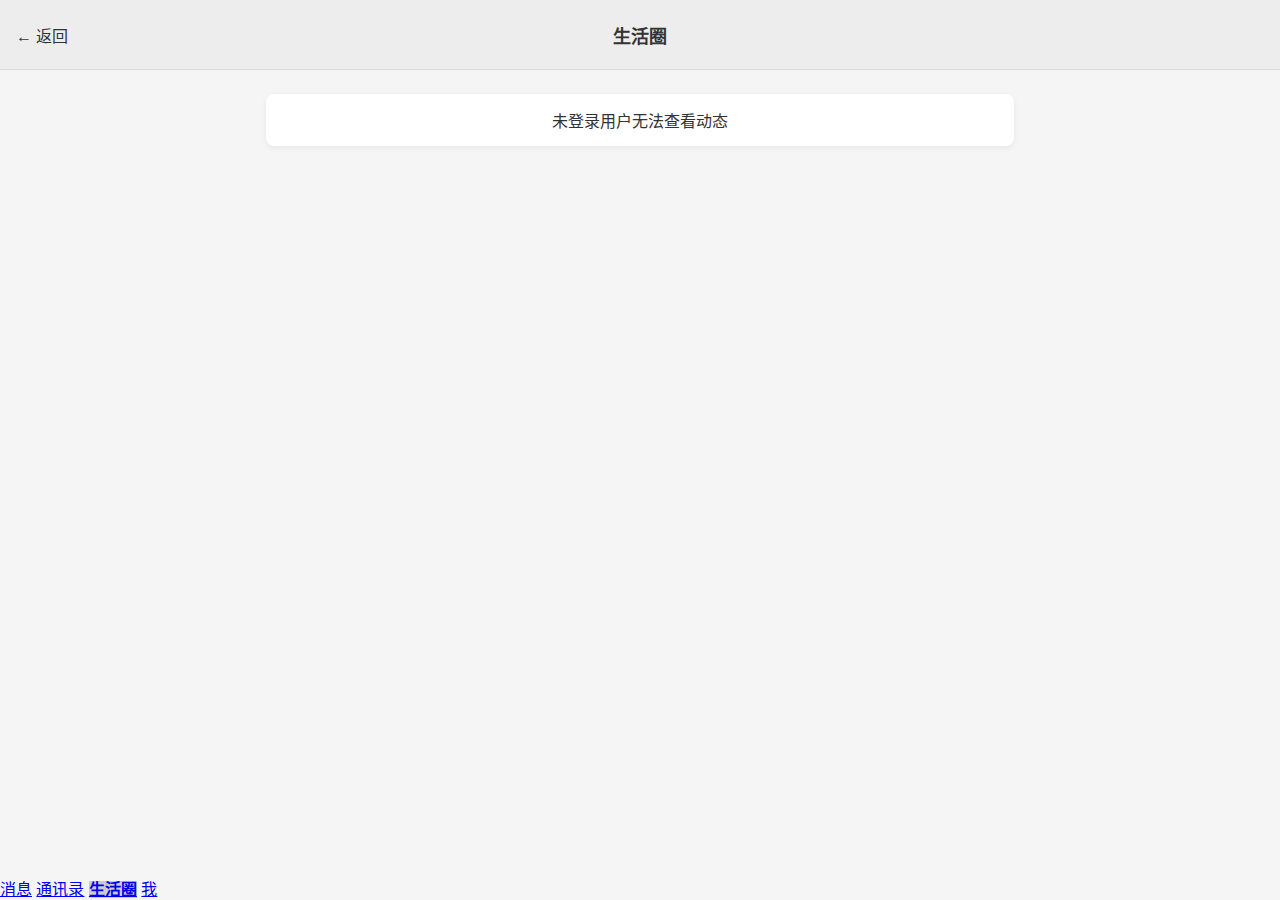
<file: Moments.html>
<!DOCTYPE html>
<html lang="zh-CN">
<head>
    <link rel="stylesheet" href="nav.css">
<meta charset="UTF-8">
<meta name="viewport" content="width=device-width, initial-scale=1"/>
<title>生活圈</title>
<style>
body {
    margin:0;
    font-family:"Helvetica Neue","PingFang SC","Microsoft YaHei",sans-serif;
    background:#f5f5f5;
    display:flex;
    flex-direction:column;
    height:100vh;
    color:#333;
}

header {
    position:relative;
    background:#ededed;
    padding:12px 16px;
    border-bottom:1px solid #dcdcdc;
    display:flex;
    align-items:center;
}

header h1 {
    position:absolute;
    left:50%;
    transform:translateX(-50%);
    margin:0;
    font-size:18px;
}

#backBtn {
    background:none;
    border:none;
    cursor:pointer;
    color:#333;
}

main {
    flex:1;
    padding:16px;
    overflow:auto;
    padding-bottom: 60px; /* 给 footer 留空间 */
}

.moments-list {
    max-width:720px;
    margin:0 auto;
    display:flex;
    flex-direction:column;
    gap:12px;
}

.moment {
    background:#fff;
    padding:12px 14px;
    border-radius:10px;
    box-shadow:0 2px 6px rgba(0,0,0,0.06);
}

.moment .user {
    font-weight:600;
    margin-bottom:6px;
}

.moment .time {
    font-size:12px;
    color:gray;
    margin-top:6px;
}

.hint {
    background:#fff;
    padding:14px;
    border-radius:8px;
    box-shadow:0 2px 6px rgba(0,0,0,0.06);
    max-width:720px;
    margin:8px auto;
    text-align:center;
}

.nav-btn.active {
    background:#cccccc;
    font-weight:600;
}
</style>
</head>
<body>

<header>
  <button id="backBtn" onclick="location.href='VX_00.html'">← 返回</button>
  <h1>生活圈</h1>
</header>

<main id="main"></main>

<footer>
    <a class="nav-btn" id="nav-msg" href="VX_00.html">消息</a>
    <a class="nav-btn" id="nav-contacts" href="#">通讯录</a>
    <a class="nav-btn active" id="nav-moments" href="#">生活圈</a>
    <a class="nav-btn" id="nav-me" href="#">我</a>
</footer>

<script>
(function(){
  const main = document.getElementById('main');
  const currentUser = localStorage.getItem("currentUser") || "";

  if(!currentUser){
    alert("请先登录才能查看生活圈！");
    main.innerHTML = '<div class="hint">未登录用户无法查看动态</div>';
    document.getElementById('nav-me').onclick = e=>{e.preventDefault();location.href='Me.html'};
    return;
  }

  // 根据不同账号显示不同动态
  const momentsMapping = {
    "xixi2333": [
      {user:"小盼宝宝", content:"今天去公园玩耍，心情很好！", time:"2小时前"},
      {user:"官谷店", content:"新出的蛋糕真好吃~", time:"5小时前"},
      {user:"小云", content:"完成了新的手工项目，开心！", time:"昨天"}
    ],
    "PAN1108": [
      {user:"小希", content:"今天完成了训练任务，好累啊", time:"1小时前"},
      {user:"妈妈", content:"做了美味的晚餐，大家快来吃~", time:"3小时前"},
      {user:"弟弟", content:"打通了游戏副本，好开心！", time:"昨天"}
    ],
    "YU1108":[]
  };

  const moments = momentsMapping[currentUser] || [];

  if(moments.length === 0){
    main.innerHTML = '<div class="hint">暂无动态</div>';
  }

  const list = document.createElement('div');
  list.className = 'moments-list';

  moments.forEach(m=>{
    const div = document.createElement('div');
    div.className = 'moment';
    div.innerHTML = `
      <div class="user">${m.user}</div>
      <div class="content">${m.content}</div>
      <div class="time">${m.time}</div>
    `;
    list.appendChild(div);
  });

  main.appendChild(list);

  // 底部导航跳转
  document.getElementById('nav-contacts').onclick = e=>{e.preventDefault();location.href='FriendList.html'};
  document.getElementById('nav-me').onclick = e=>{e.preventDefault();location.href='Me.html'};
})();
</script>

</body>
</html>
</file>
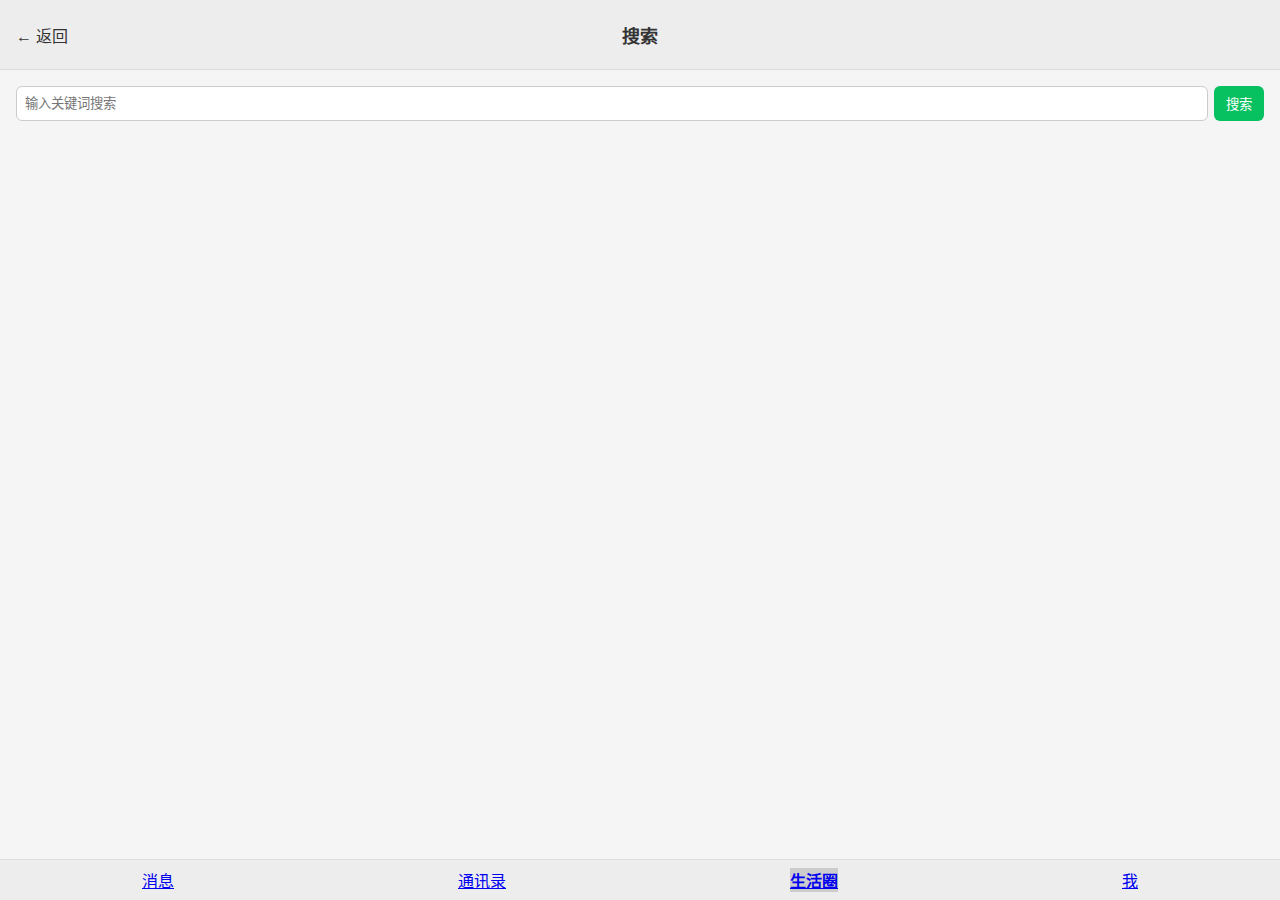
<file: Search.html>
<!DOCTYPE html>
<html lang="zh-CN">
<head>
  <link rel="stylesheet" href="nav.css">
<meta charset="UTF-8">
<meta name="viewport" content="width=device-width, initial-scale=1.0">
<title>搜索</title>
<link rel="stylesheet" href="nav.css">
<style>
body {
    margin: 0;
    font-family: "Helvetica Neue","PingFang SC","Microsoft YaHei",sans-serif;
    background:#f5f5f5;
    display:flex;
    flex-direction:column;
    height:100vh;
    color:#333;
}
header {
    position:relative;
    background:#ededed;
    padding:12px 16px;
    border-bottom:1px solid #dcdcdc;
    display:flex;
    align-items:center;
}
header h1 {
    position:absolute;
    left:50%;
    transform:translateX(-50%);
    margin:0;
    font-size:18px;
}
#backBtn {
    background:none;
    border:none;
    cursor:pointer;
    color:#333;
}
main {
    flex:1;
    padding:16px;
    overflow:auto;
}
#searchBar {
    display:flex;
    gap:6px;
    margin-bottom:12px;
}
#searchBox {
    flex:1;
    padding:8px;
    border-radius:6px;
    border:1px solid #ccc;
}
#searchBtn, #addFriendBtn {
    padding:8px 12px;
    border:none;
    border-radius:6px;
    background:#07c160;
    color:#fff;
    cursor:pointer;
}
.result-list { display:flex; flex-direction:column; gap:10px; max-width:720px; margin:0 auto; }
.result-card { background:#fff; padding:12px; border-radius:10px; box-shadow:0 2px 6px rgba(0,0,0,0.06); }
.chat-line { display:flex; margin:6px 0; }
.chat-line.me { justify-content:flex-end; }
.chat-line.them { justify-content:flex-start; }
.chat-bubble { padding:8px 12px; border-radius:10px; max-width:70%; word-wrap:break-word; }
.chat-line.me .chat-bubble { background:#d4efdf; text-align:right; }
.chat-line.them .chat-bubble { background:#ebf5fb; text-align:left; }
#contentModal { display:none; position:fixed; top:50%; left:50%; transform:translate(-50%, -50%); background:#fff; padding:20px; border-radius:10px; max-width:80%; max-height:80%; overflow:auto; box-shadow:0 4px 12px rgba(0,0,0,0.25); }
#contentModal h3 { margin-top:0; }
footer { display:flex; justify-content:space-around; padding:8px 0; background:#ededed; border-top:1px solid #dcdcdc; }
.nav-btn.active { background:#cccccc; font-weight:600; }
</style>
</head>
<body>
<header>
  <button id="backBtn" onclick="location.href='VX_00.html'">← 返回</button>
  <h1>搜索</h1>
</header>
<main>
  <div id="searchBar">
    <input type="text" id="searchBox" placeholder="输入关键词搜索">
    <button id="searchBtn">搜索</button>
  </div>
  <div id="searchResult" class="result-list"></div>
</main>
<footer>
  <a class="nav-btn" id="nav-msg" href="VX_00.html">消息</a>
  <a class="nav-btn" id="nav-contacts" href="#">通讯录</a>
  <a class="nav-btn active" id="nav-moments" href="#">生活圈</a>
  <a class="nav-btn" id="nav-me" href="#">我</a>
</footer>

<div id="contentModal">
  <h3 id="contentTitle"></h3>
  <div id="contentBody"></div>
  <button onclick="document.getElementById('contentModal').style.display='none'">关闭</button>
</div>

<script>
let currentUser = localStorage.getItem("currentUser");

const usersContent = {
  // {title:"",type:"",content:``},
  "xixi2333": {
    "海上生明月": { title:"旅游好去处推荐", type:"公众号", content:`海上升明月,天涯共此时。假期好去处推荐，小编首推<b>盼月海</b>，海天一色，浪花涛涛...` },
    "谷子": { type:"备忘录", content:"购买谷子，偷偷准备了小盼最想要的周边，给她一个惊喜o(*￣▽￣*)ブ" },
    "盼月海": [
      { title:"盼月海景区", type:"公众号", content:"假期好去处，海天一色。每周一晚还有壮观的海上烟花秀，敬请期待！" },
      { title:"盼月海简介", type:"千度", content:`千度百科：盼月海,<b>往南市</b>十大风景名胜之一，位于人杰地灵的盼郦区，于七年前重新开放。由于景区面积庞大，近期规划增加<b>安保</b>人数......` }
    ],
    "生日":[{title:"去年生日",type:"备忘录",content:"和小盼认识的时候刚好要到她的生日了，亲手做了手链寄给了她o(*￣▽￣*)ブ"},
      {title:"今年生日",type:"聊天",content:`（聊天记录）<br>嘻嘻:宝贝~你生日快到啦，想要什么生日礼物呀？<br>小盼宝宝：那，可以把你一直戴着的那条手链送给我吗<br>嘻嘻:欸？可是我戴很久了都旧了，<b>而且和去年送你的那根一样</b>，我给你再编一根和去年不同的吧(・∀・<br>小盼宝宝：不用，我想要你一直戴着的那根，我觉得更有意义`}
    ],
    "安保":{title:"盼月海景区游客失踪",type:"公众号",content:`盼月海景区内常年发生游客失踪案，警方严肃提醒游客们务必注意人身安全。据周围居民传言，这也许七年前的<b>海边溺亡案有关</b>...当然，这都只是传闻，近来有关部门也增加了安保措施，大家出行注意安全就好。`},
    "海边溺亡案":{title:"海边溺亡案",type:"新闻",content:"psmwhnmwyrtmfcdj"},
    "往南市":{title:"多子之地",type:"公众号",content:`往南市盼郦区，自xx朝代民间盛传的多子之地，常诞<b>双生子</b>。因其盛名远扬，人们在此地建有一<b>庙</b>，年年有无数外地游客慕名而来。十二年前因事故曾短暂封锁，后再度开放。`},
    "双生子":{title:"关于弟弟",type:"聊天",content:`（聊天记录）<br>小盼宝宝：这次又没法和你凑满赠了小希。
    <br>嘻嘻:没关系的，不过宝宝你不是很喜欢这期谷子吗(・∀・
    <br>小盼宝宝：嗯...我弟弟他要上<b>补习班</b>，家里条件不好，我得帮忙分担一些，所以...
    <br>嘻嘻：这样呀......`},
    "补习班":[{title:"究竟是谁发明的补习班",type:"公众号",content:`（评论区）
    <br>（11月7日）你相信光吗：究竟是谁发明的补习班啊啊啊啊啊。<br>我妈又给我报名了一个奥数的，这已经是我第三个补习班了。我姐姐明天生日，但我一放学就是补习班，一结束补习就回家早睡早起，根本没来得及给她买生日<b>礼物</b>。`},
  {title:"补习班推荐",type:"公众号",content:`（评论区）
  <br>幸福平安：请问第一个奥数补习班的老师联系方式有吗？
  <br>补习班大全：有任何疑问都可以在评论区问小编哟~`}],
  "礼物":[{title:"女生收到这些生日礼物都哭了！",type:"公众号",content:`（评论区）你相信光吗：我姐姐好像很喜欢某个游戏的角色，我送她相关的周边可以吗？不过她有时候又突然很不在乎那些东西，连我妈妈说要把她的谷子全丢了也没有反应...哎呀好烦呐！`},
    {title:"快递已寄出",type:"聊天",content:`（通知弹窗）
    <br>官谷店：亲，您购买的xx二期周边已寄出，具体<b>物流信息</b>见小窗~`}
  ],
  "世隐庙":[{title:"世隐庙重新开放",type:"公众号",content:`（七年前的一则通知）通知：世隐庙整修完毕，现已重新开放，欢迎广大游客。`},
  {title:"你收到一则物流变更提醒",type:"信息",content:`物品：文创特产包裹<br>状态：运输中<br>始发地：往南市盼郦区<br>目的地：希溪市`},
  {title:"物流信息",type:"信息",content:`物品：食品、<b>护身符</b><br>状态：已签收<br>始发地：往南市盼郦区<br>目的地：北岸市`}
  ],
  "护身符":{title:"快递照片",type:"信息",content:"根据快递员发来的照片，可以看到那是一个有些破旧的护身符，看得出来用了很久。上面隐约可以看见世隐、<b>多子多福</b>等字。"},
  "多子多福":{title:"福佑之地",type:"备忘录",content:'世隐庙福佑四方，盼郦区市民子孙连绵，整区双生子诞生率高达65%。<br>凡自世隐庙佑护得子者难以再孕，福佑之灵，纵使<b>高龄夫妇</b>也可老来得子。'},
  "高龄产妇":{title:"多子之地再现高龄夫妇得子",type:"新闻",content:`（十二年前）于今年11月10日，我区夫妇一对高龄得子，两人此前已有<b>女儿</b>，如今儿女双全、羡煞旁人。以下为两人受访记录...... `}
    }
  ,
  "PAN1108": {
    "妈妈":{type:"备忘录",content:`√每月记得给妈妈<b>转账500元</b>。`},
    "特产": { type:"备忘录", content:`如果来得及，给小希寄一份<b>特别的礼物</b>。` },
    "生日": [{ type:"公众号", content:"生日祝福精选公众号文章..." },
      {type:"备忘录",content:`等到周一，我就可以实现我的<b>愿望</b>。<br>姐姐，你很快<span style="color:darkred;">就不会孤单</span>了。`}],
    "旅游": { type:"千度", content:"千度科普：旅游景点介绍..." }
  }
};

function showContent(item) {
  document.getElementById("contentTitle").textContent = item.title || item.type;
  document.getElementById("contentBody").innerHTML = item.content;
  document.getElementById("contentModal").style.display = "block";
}

document.getElementById("searchBtn").onclick = () => {
  const keyword = document.getElementById("searchBox").value.trim();
  const box = document.getElementById("searchResult");
  box.innerHTML = "";

  if (!currentUser) return alert("请先登录！");

  const userData = usersContent[currentUser];

  for (let key in userData) {
    if (key.includes(keyword)) {
      let results = Array.isArray(userData[key]) ? userData[key] : [userData[key]];
      results.forEach(item => {
        const card = document.createElement("div");
        card.className = "result-card";
        if (item.type === "备忘录" || item.type === "公众号" || item.type === "新闻" || item.type === "千度"||item.type === "信息") {
          card.innerHTML = `<b>${item.title || key}</b>（${item.type}）<br><small>点击查看详细内容</small>`;
          card.onclick = () => showContent(item);
        } else if (item.type === "聊天") {
          card.innerHTML = `<div class='chat-line them'><div class='chat-bubble'><b>${item.title || key}</b>${item.content}</div></div>`;
        }
        box.appendChild(card);
      });
    }
  }
  if (box.innerHTML === "") box.innerHTML = "<p>未搜索到相关内容</p>";
};

// 底部导航跳转
document.getElementById('nav-contacts').onclick = e=>{e.preventDefault();location.href='FriendList.html'};
document.getElementById('nav-moments').onclick = e=>{e.preventDefault();location.href='Moments.html'};
document.getElementById('nav-me').onclick = e=>{e.preventDefault();location.href='Me.html'};
</script>
</body>
</html>
</file>
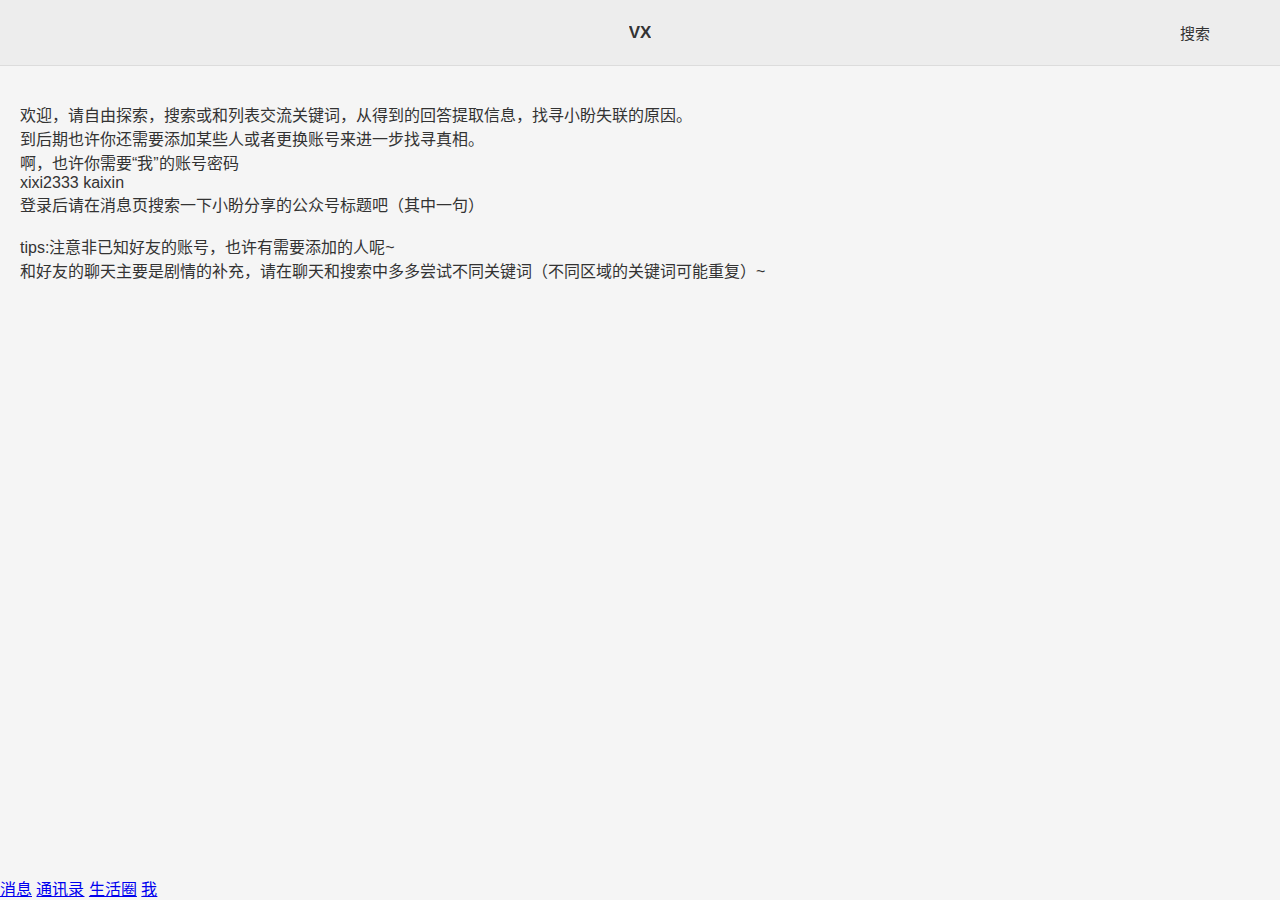
<file: VX_00.html>
<!DOCTYPE html>
<html lang="zh-CN">
<head>
    <link rel="stylesheet" href="nav.css">
<meta charset="UTF-8">
<meta name="viewport" content="width=device-width, initial-scale=1.0">
<title>VX</title>
<style>
  body {
    margin: 0;
    padding: 0;
    font-family: "Helvetica Neue", "PingFang SC", "Microsoft YaHei", sans-serif;
    background-color: #f5f5f5;
    display: flex;
    flex-direction: column;
    height: 100vh;
  }

  #searchIcon {
    position: absolute;
    right:5%;
    background: none;
    border: none;
    font-size: 15px;
    cursor: pointer;
    color: #333;
  }

  main {
    flex: 1;
    padding: 20px;
    overflow-y: auto;
    color: #333;
  }

  #loginModal {
    display: none;
    position: fixed;
    top: 50%; left: 50%;
    transform: translate(-50%, -50%);
    background: #fff;
    padding: 30px 40px;
    border-radius: 10px;
    box-shadow: 0 8px 20px rgba(0,0,0,0.3);
    z-index: 1000;
    text-align: center;
    width: 80%;
    max-width: 350px;
  }

  #loginModal h3 { margin-top:0;color:#333; }
  #loginModal input { display:block;width:100%;margin-bottom:12px;padding:10px;border:1px solid #ccc;border-radius:6px;font-size:14px; }
  #loginModal button { padding: 8px 12px; border:none; border-radius:6px; background-color:#07c160; color:#fff; font-size:14px; cursor:pointer; margin-top:8px; }
  #loginModal button:hover { background-color:#06b157; }
</style>
</head>
<body>

<header>
  <h1>VX</h1>
  <button id="searchIcon">搜索</button>
</header>

<main id="mainContent">
  <p id="welcomeText">
    欢迎，请自由探索，搜索或和列表交流关键词，从得到的回答提取信息，找寻小盼失联的原因。
    <br>到后期也许你还需要添加某些人或者更换账号来进一步找寻真相。
    <br>啊，也许你需要“我”的账号密码
    <br>xixi2333  kaixin
    <br>登录后请在消息页搜索一下小盼分享的公众号标题吧（其中一句）
    <br>
    <br>tips:注意非已知好友的账号，也许有需要添加的人呢~
    <br>和好友的聊天主要是剧情的补充，请在聊天和搜索中多多尝试不同关键词（不同区域的关键词可能重复）~
  </p>
</main>

<footer>
  <a href="VX_00.html" class="nav-btn" id="msgBtn">消息</a>
  <a href="FriendList.html" class="nav-btn" id="contactBtn">通讯录</a>
  <a href="Moments.html" class="nav-btn" id="momentsBtn">生活圈</a>
  <a href="Me.html" class="nav-btn" id="meBtn">我</a>
</footer>

<!-- <div id="loginModal">
  <h3>登录</h3>
  <input type="text" id="username" placeholder="请输入账号，如 xixi2333 或 PAN1108">
  <input type="password" id="password" placeholder="请输入密码">
  <button id="loginConfirm">登录</button>
  <button onclick="document.getElementById('loginModal').style.display='none'">关闭</button>
</div> -->

<script>
    let currentUser = localStorage.getItem("currentUser") || "";
    
    const meBtn = document.getElementById("meBtn");
    const loginModal = document.getElementById("loginModal");
    const welcomeText = document.getElementById("welcomeText");
  
    meBtn.onclick = () => {
      // 直接进入“我”页面
      location.href = "Me.html";
    };
  
const searchBtn = document.getElementById("searchIcon");

searchBtn.onclick = () => {
  if (!currentUser) {
    alert("请先登录！");
  } else {
    location.href = "Search.html"; // 登录后跳转到搜索页
  }
};
    
  
    function navigateCheckLogin(target) {
      if (!currentUser) {
        alert("请先登录！");
      } else {
        location.href = target;
      }
    }
    
   
    document.getElementById("contactBtn").onclick = () => navigateCheckLogin("FriendList.html");
    document.getElementById("momentsBtn").onclick = () => navigateCheckLogin("Moments.html");
  </script>
  
</script>

</body>
</html>
</file>
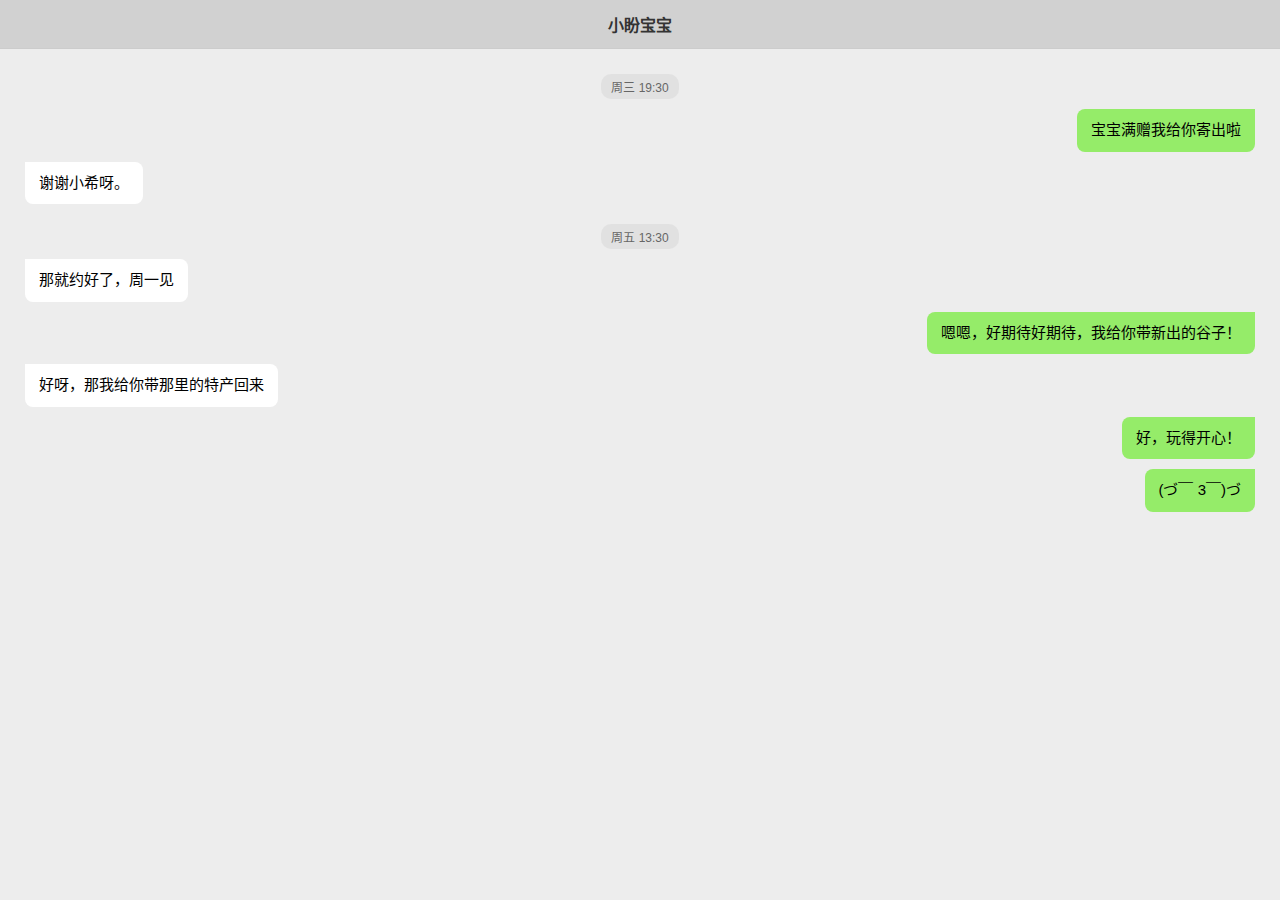
<file: VX_01.html>
<!DOCTYPE html>
<html lang="zh-CN">
<head>
  <meta charset="UTF-8" />
  <meta name="viewport" content="width=device-width, initial-scale=1.0" />
  <title>VX</title>
  <style>
    * { box-sizing: border-box; margin: 0; padding: 0; }
    body {
      font-family: "Microsoft YaHei", sans-serif;
      background-color: #ededed;
      height: 100vh;
      display: flex;
      flex-direction: column;
    }
    .chat-header {
      background-color: #d1d1d1;
      padding: 12px;
      text-align: center;
      font-weight: bold;
      color: #333;
      border-bottom: 1px solid #ccc;
      font-size: 16px;
    }
    .chat-body {
      flex: 1;
      padding: 15px;
      overflow-y: auto;
      display: flex;
      flex-direction: column;
      scroll-behavior: smooth;
    }
    .chat-time {
      text-align: center;
      color: #666;
      font-size: 12px;
      background-color: rgba(200, 200, 200, 0.3);
      padding: 4px 10px;
      border-radius: 10px;
      display: inline-block;
      margin: 10px auto;
    }
    .message { display: flex; margin-bottom: 10px; }
    .message .bubble {
      max-width: 70%;
      padding: 10px 14px;
      border-radius: 8px;
      font-size: 15px;
      line-height: 1.5;
      word-wrap: break-word;
    }
    .message.other { align-items: flex-start; }
    .message.other .bubble { background-color: #fff; color: #000; margin-left: 10px; border-top-left-radius: 0; }
    .message.self { flex-direction: row-reverse; align-items: flex-start; }
    .message.self .bubble { background-color: #95ec69; color: #000; margin-right: 10px; border-top-right-radius: 0; }

    /* 公众号图文卡片 */
    .share-card {
      background-color: #fff;
      border-radius: 8px;
      overflow: hidden;
      border: 1px solid #ddd;
      width:25%;
      height:25 ;
      margin: 5px 10px;
      box-shadow: 0 1px 3px rgba(0, 0, 0, 0.1);
      cursor: pointer;
      transition: transform 0.1s ease;
      text-decoration: none;
      display: block;
    }
    .share-card:hover { transform: scale(1.01); }
    .share-content { padding: 10px; }
    .share-content h4 { font-size: 15px; margin-bottom: 5px; color: #333; }
    .share-content p { font-size: 13px; color: #666; }

    .loading { text-align: center; color: #888; font-size: 13px; margin: 10px auto; display: none; }
    .history-tip {
      text-align: center; color: #666; font-size: 13px;
      background-color: rgba(180, 180, 180, 0.4);
      padding: 6px 12px; border-radius: 12px; width: fit-content;
      margin: 10px auto; cursor: pointer; display: none;
    }
    .letter {
      font-family: "SimSun", serif;
      background-color: blanchedalmond;
      color: rgb(118, 67, 1);
      border: 5px outset #deb887;
      border-radius: 10px;
      box-shadow: 0 8px 20px rgba(0,0,0,0.3);
      padding: 30px 40px;
      width: 60%; max-width: 600px; line-height: 1.8;
    }

    a.vx-link {
      color: rgb(148, 59, 0);
      text-decoration: underline;
      font-weight: bold;
      transition: color 0.3s;
    }

    a.vx-link:hover {
      color: rgb(216, 91, 0);
    }
    @media (max-width: 600px) {
      .chat-header { font-size: 14px; }
      .message .bubble { font-size: 14px; }
      .share-card { width: 70%; }
    }
  </style>
</head>
<body>
  <div class="chat-header">小盼宝宝</div>
  <div class="chat-body" id="chatBody">
    <div class="loading" id="loading">加载中...</div>
    <div class="history-tip" id="historyTip">点击查看历史聊天记录</div>

    <div class="chat-time">周三 19:30</div>
    <div class="message self"><div class="bubble">宝宝满赠我给你寄出啦</div></div>
    <div class="message other"><div class="bubble">谢谢小希呀。</div></div>
    <div class="chat-time">周五 13:30</div>
    <div class="message other"><div class="bubble">那就约好了，周一见</div></div>
    <div class="message self"><div class="bubble">嗯嗯，好期待好期待，我给你带新出的谷子！</div></div>
    <div class="message other"><div class="bubble">好呀，那我给你带那里的特产回来</div></div>
    <div class="message self"><div class="bubble">好，玩得开心！</div></div>
    <div class="message self"><div class="bubble">(づ￣ 3￣)づ</div></div>
  </div>

  <script>
    const chatBody = document.getElementById("chatBody");
    const historyTip = document.getElementById("historyTip");
    const loading = document.getElementById("loading");
    let clickCount = 0;

    document.body.addEventListener("click", () => {
      clickCount++;
      if (clickCount === 2) historyTip.style.display = "block";
    });

    historyTip.addEventListener("click", () => {
      historyTip.style.display = "none";
      loading.style.display = "block";

      setTimeout(() => {
        loading.style.display = "none";

        // 历史消息
        const messages = [];

        messages.push({type:"time", text:"11/02 21:03"});
        messages.push({type:"share", title:"新推送：海上生明月，天涯共此时🌙", content:"推荐一处假期好去处。"});
        messages.push({type:"other", text:"我觉得这个地方看起来挺不错的。"});
        messages.push({type:"self", text:"去玩去玩去玩gogogo，下周六不刚好是你生日吗！"});
        messages.push({type:"self", text:"而且很巧欸，你的名字也在这片海的名字里(o゜▽゜)o☆"});
        messages.push({type:"time", text:"11/03 22:15"});
        messages.push({type:"other", text:"太帅了新pv，我要狠狠抽卡！"});
        messages.push({type:"self", text:"我懂你！！！简直是神来的"});
        messages.push({type:"other", text:"不过我这周开始得省点钱，只能靠肝活来攒资源抽我推了。"});
        messages.push({type:"self", text:"啊？宝宝最近急着用钱吗？"});
        messages.push({type:"other", text:"我打算周末去之前我和你说的那个地方，你也知道景点消费挺那啥。"});
        messages.push({type:"self", text:"哈哈哈那确实，没事你肝不动了找我我帮你肝(●ˇ∀ˇ●)"});

        messages.reverse().forEach(msg => {
          let el;
          if(msg.type==="time"){
            el = document.createElement("div");
            el.className = "chat-time";
            el.textContent = msg.text;
          } else if(msg.type==="share"){
            const wrapper = document.createElement("div");
            wrapper.className = "message other";
            wrapper.style.flexDirection = "column";
            const card = document.createElement("div");
            card.className = "share-card";
            card.innerHTML = `<div class="share-content"><h4>${msg.title}</h4><p>${msg.content}</p></div>`;
            card.addEventListener("click", () => {
              const letter = document.createElement("div");
              letter.className = "letter";
              letter.innerHTML = `<h2>日记02</h2><p>链接过期打不开了，可恶<br>但我还记得当时看过一眼那个景点的名字，什么月什么来着？<br>或许我可以在<a href="VX_00.html" class="vx-link">VX</a>里搜搜看</p>`;
              letter.style.cssText += "position: fixed; top: 50%; left: 50%; transform: translate(-50%, -50%); z-index: 999; cursor: pointer;";
              document.body.appendChild(letter);
            });
            wrapper.appendChild(card);
            el = wrapper;
          } else {
            el = document.createElement("div");
            el.className = `message ${msg.type}`;
            el.innerHTML = `<div class="bubble">${msg.text}</div>`;
          }
          chatBody.prepend(el);
        });

        chatBody.scrollTop = 0;
      }, 800);
    });
    window.addEventListener("DOMContentLoaded", () => {
  const showNewMsg = localStorage.getItem("fromCall");
  if (showNewMsg === "1") {
    localStorage.removeItem("fromCall"); // 清除标记
    const chatBody = document.getElementById("chatBody");

    // 获取通话分支标志
    const callChoiceId = localStorage.getItem("callChoiceId") || "default";

    // 根据分支显示不同消息
    const newMessagesData = {
      "panYue": [
        {type: "time", text: "以下为新消息"},
        {type: "other", text: "小希"},
        {type: "self", text: "小盼！你还好吗？"},
        {type: "other", text: "嗯，我都处理好了"},
        {type: "other", text: "如果你还愿意的话，我们见一面吧"},
        {type: "other", text: "我在希溪市中心广场等你"},
        {type: "self", text: "当然，等我！"},
        {type: "other", text: "好"},
        {type: "time", text: "她发来一张照片，是路人帮拍的她。照片里她站在阳光下，眼含真切的笑意。"},
      ],
      "panYu": [
        {type: "time", text: "以下为新消息"},
        {type: "other", text: "小希。"},
        {type: "self", text:"...你是？"},
        {type: "other", text: "是我。"},
        {type: "self", text: "盼悦？你还好吗，她有没有伤害你？"},
        {type: "self", text: "那个仪式你们还是举行了吗？"},
        {type: "self", text: "小悦，你真的同意了她的做法？"},
        {type: "other", text: "我......"},
        {type: "other", text: "小希，我能理解姐姐她的想法，所以没有阻止她。对不起，你一定对我很失望。"},
        {type: "other", text: "但仪式没有完成。我醒来时，脑子里关于一切的记忆都恢复了，我才终于知道我才是占据别人身体的那个人。"},
        {type: "other", text: "可是姐姐却消失了，整个身体都由我掌控。妈妈和安安也都没事，所以我怀疑，会不会是姐姐她选择了牺牲自己。"},
        {type: "self", text: "我记得当时，她好像情绪特别激动，倒是有可能临时起意做出其他匪夷所思的选择...."},
        {type: "self", text: "可是为什么呢？"},
        {type: "other", text: "我醒来的时候，看见手机界面停留在VX，好像是我朋友帮忙代收了快递，拍了照片过来。"},
        {type: "other", text: "我看到物流信息一个是你买给我的，另一个是..妈妈她寄过来的。"},
        {type: "other", text: "但图片被清理销毁了，我猜和姐姐看见的快递内容有关，但具体是什么，得等我回去看看。"},
        {type: "other", text: "小希，这一切我很抱歉。希望一切问题都解决后，我们还是朋友。"},
        {type: "self", text: "你家那些事，怕是很难解决完，不知道要等到什么时候。"},
        {type: "other", text: "......对不起"},
        {type: "self", text: "所以我们干脆现在就见面吧"},
        {type: "self", text: "我买票过去，还是你买票过来？"},
      ],
      "default": [
        {type: "time", text: "以下为新消息"},
        {type: "other", text: "我们见一面吧"},
        {type: "other", text: "我们见一面吧"},
        {type: "other", text: "我们见一面吧"}
      ]
    };

    const newMessages = newMessagesData[callChoiceId];

    let i = 0;

    function showNextMessage() {
      if (i >= newMessages.length) return;

      const msg = newMessages[i];
      let el;

      if (msg.type === "time") {
        el = document.createElement("div");
        el.className = "chat-time";
        el.textContent = msg.text;
      } else {
        el = document.createElement("div");
        el.className = `message ${msg.type}`;
        el.innerHTML = `<div class="bubble">${msg.text}</div>`;
      }

      chatBody.appendChild(el);
      chatBody.scrollTop = chatBody.scrollHeight;

      i++;
      // 每条消息间隔 800ms，可调整
      setTimeout(showNextMessage, 1000);
    }

    // 延迟一点开始显示
    setTimeout(showNextMessage, 500);
  }
});
  </script>
</body>
</html>
</file>
<file: nav.css>
/* ===== 顶部导航 ===== */
header {
  position: relative;
  background-color: #ededed;
  padding: 10px 12px;
  display: flex;
  align-items: center;
  justify-content: center; /* 让标题在中间 */
  height: 45px;
  border-bottom: 1px solid #dcdcdc;
}

/* 返回按钮样式 */
#backBtn {
  position: absolute;
  left: 10px;
  top: 50%;
  transform: translateY(-50%);
  background: none;
  border: none;
  font-size: 16px;
  color: #333;
  cursor: pointer;
}

/* 标题 */
header h1 {
  margin: 0;
  font-size: 17px;
  color: #333;
  text-align: center;
  white-space: nowrap;       /* 防止文字换行 */
  overflow: hidden;
  text-overflow: ellipsis;   /* 超出省略号 */
  max-width: 60%;            /* 避免挤压返回按钮 */
}

/* ===== 自适应小屏优化 ===== */
@media (max-width: 480px) {
  header {
    padding: 8px 10px;
    height: 42px;
  }

  #backBtn {
    font-size: 15px;
  }

  header h1 {
    font-size: 16px;
    max-width: 65%;
  }
}
</file>
